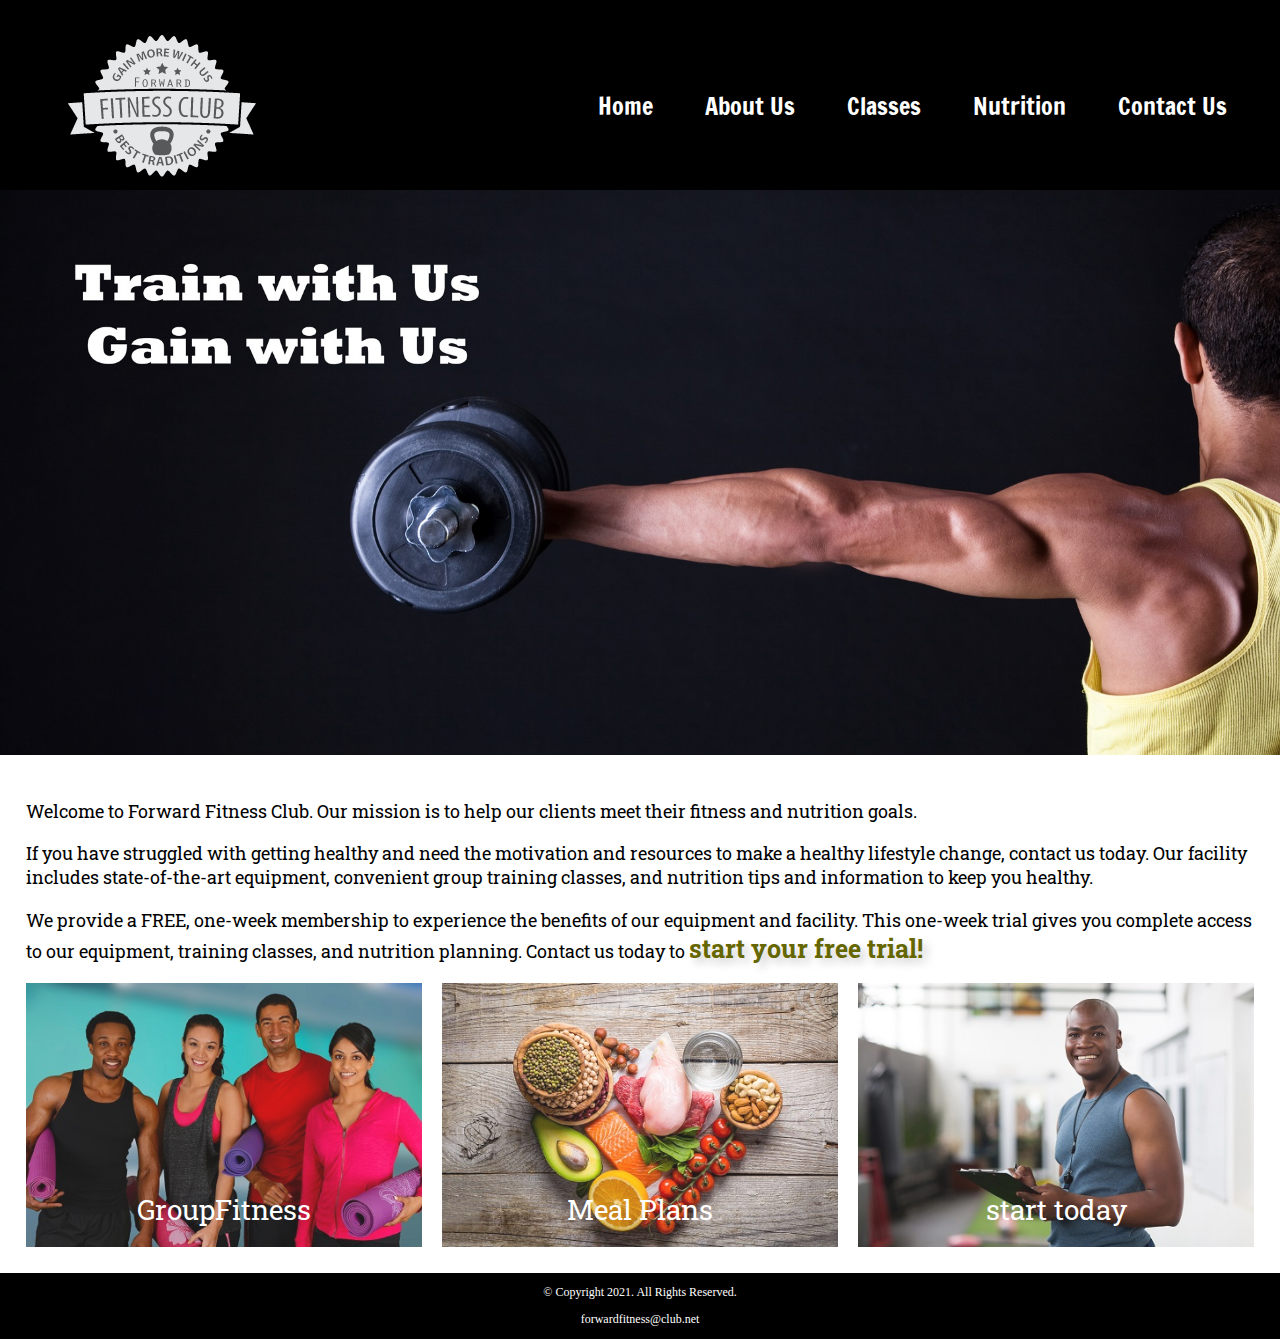
<file: index.html>
<!DOCTYPE html>
<!-- This website template was created by: Student's First Name Student's Last Name -->
<html lang="en">
<head>
	<title>Forward Fitness Club</title>
	<meta charset="utf-8">
    <link rel="stylesheet" href="css/styles.css">
    <meta name="viewport" content="width=device-width, initial-scale=1.0">
    <link href="https://fonts.googleapis.com/css?family=Francois+One|Roboto+Slab&display=swap" rel="stylesheet">
		<link rel="shortcut icon" href="images/favicon.ico">
		<link rel="icon" type="image/png" sizes="32x32" href="images/favicon-32.png">
		<link rel="apple-touch-icon" sizes="180x180" href="images/apple-touch-icon.png">
		<link rel="shortcut icon" sizes="192x192" href="images/android-chrome-192.png">

</head>
<body>

	<div id="container">

		<!-- Use the header area for the website name or logo -->
		<header>
			<a href="index.html"><img src="images/forward-fitness-logo.png" alt="Forward Fitness Club logo"></a>
		</header>

		<!-- Use the nav area to add hyperlinks to other pages within the website -->
		<nav>
			<ul>
                <li><a href="index.html">Home</a></li>
                <li><a href="about.html">About Us</a></li>
                <li><a href="classes.html">Classes</a></li>
                <li><a href="nutrition.html">Nutrition</a></li>
                <li><a href="contact.html">Contact Us</a></li>
            </ul>
		</nav>

        <!-- Hero Image -->
        <div id="hero" class="tablet-desktop">
            <img src="images/hero-image.jpg" alt="left arm extended holding a weight">
        </div>

		<!-- Use the main area to add the main content of the webpage -->
		<main>

            <div class="mobile">

                <p>Welcome to Forward Fitness Club. Our mission is to  help our clients meet their fitness and nutrition goals.</p>

                <h3>FREE One-Week Trial Membership!</h3>
                <p>Call Us Today to Get Started</p>
                <p class="tel-link"><a href="tel:8145559608">(814) 555-9608</a></p>

                <h4>Fitness Club Hours:</h4>
                <ul class="hours">
			         <li>Mon - Thu: 6:00am - 6:00pm</li>
			         <li>Friday: 6:00am - 4:00pm</li>
			         <li>Saturday: 8:00am - 6:00pm</li>
			         <li>Sunday: Closed</li>
                </ul>

            </div>

            <div class="tablet-desktop">

                <p>Welcome to Forward Fitness Club. Our mission is to  help our clients meet their fitness and nutrition goals.</p>

                <p>If you have struggled with getting healthy and need the motivation and resources to make a healthy lifestyle change, contact us today. Our facility includes state-of-the-art equipment, convenient group training classes, and nutrition tips and information to keep you healthy.</p>

                <p>We provide a FREE, one-week membership to experience the benefits of our equipment and facility. This one-week trial gives you complete access to our equipment, training classes, and nutrition planning. Contact us today to <span class="action">start your free trial!</span></p>

            </div>

			<div class="grid">


				<figure class="frame">
					<a href="classes.html"><img src="images/fitness-group.jpg" alt="group of fitness people"></a>

					<figcaption class="pic-text"> GroupFitness </figcaption></a>
				</figure>

				<figure class="frame">
					<a href="nutrition.html"><img src="images/food-heart.jpg" alt="healthy food in shape of a heart"> </a>
					<figcaption class="pic-text"> Meal Plans</figcaption>
				</figure>


				<figure class="frame">
					<a href="contact.html"> <img src="images/personal-trainer.jpg" alt="perosnal trainer with a clipboard"></a>
					<figcaption class="pic-text">start today</figcaption>
				</figure>



			</div>




		</main>

		<!-- Use the footer area to add webpage footer content -->
		<footer>
			<p>&copy; Copyright 2021. All Rights Reserved.</p>
			<p><a href="mailto:forwardfitness@club.net">forwardfitness@club.net</a></p>
		</footer>

	</div>

</body>
</html>
</file>
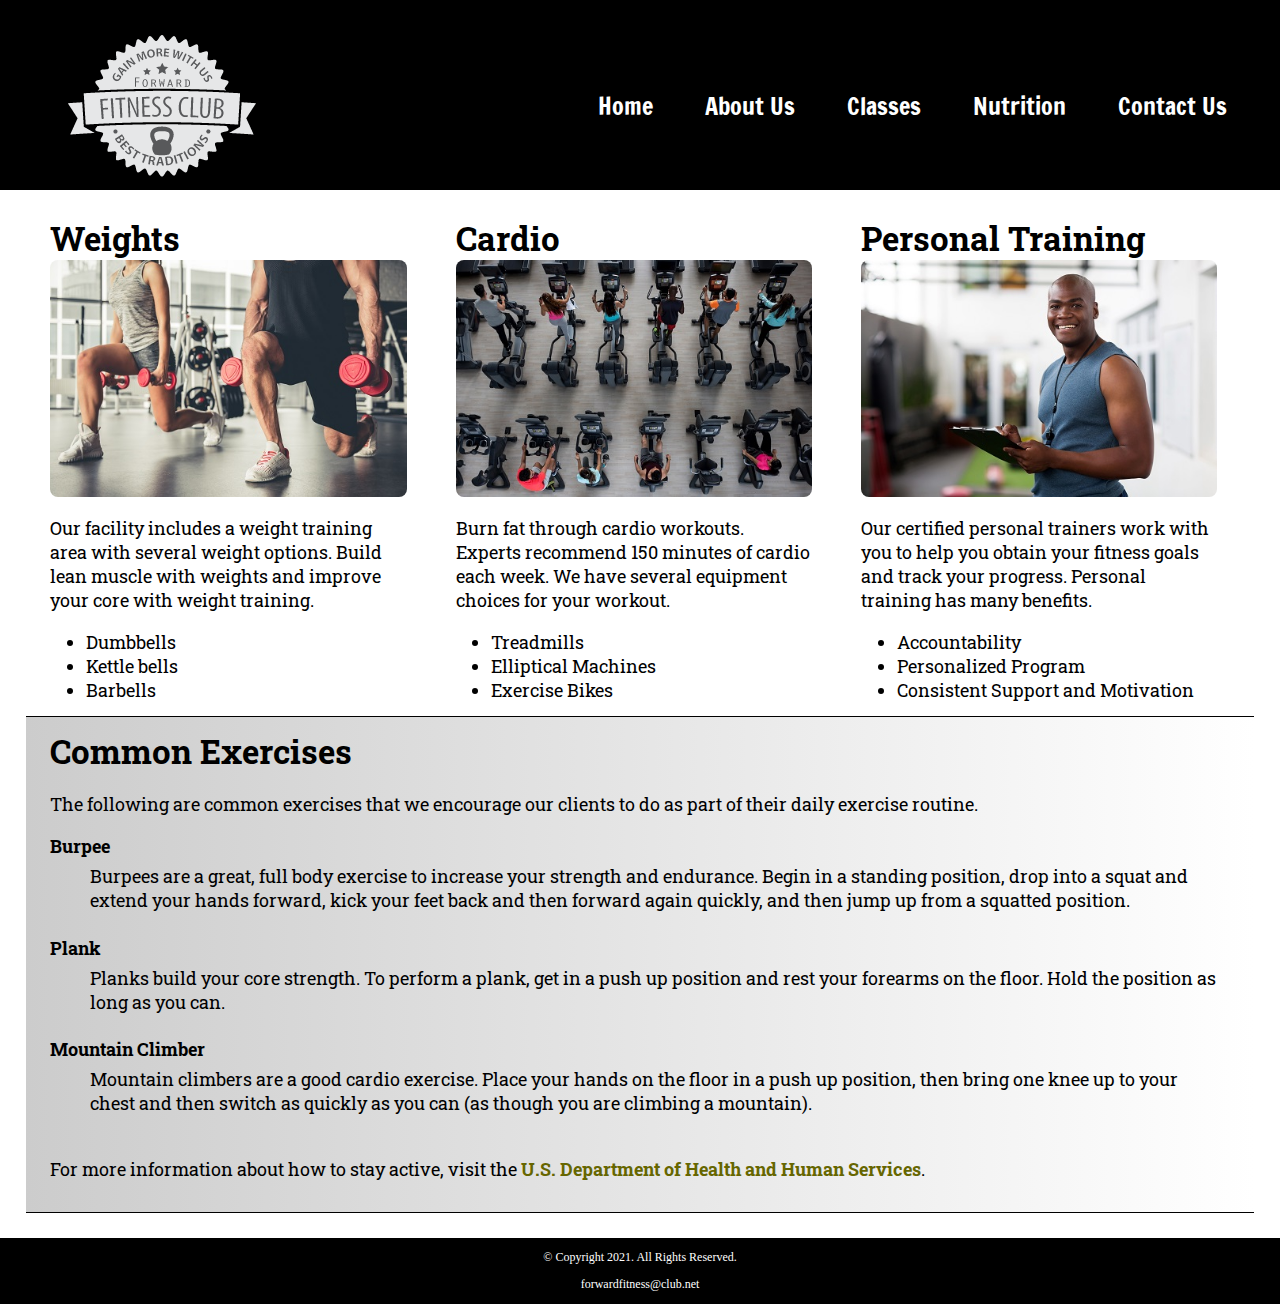
<file: about.html>
<!DOCTYPE html>
<!-- This website template was created by: Student's First Name Student's Last Name -->
<html lang="en">
<head>
	<title>Forward Fitness Club</title>
	<meta charset="utf-8">
    <link rel="stylesheet" href="css/styles.css">
    <meta name="viewport" content="width=device-width, initial-scale=1.0">
    <link href="https://fonts.googleapis.com/css?family=Francois+One|Roboto+Slab&display=swap" rel="stylesheet">
		<link rel="shortcut icon" href="images/favicon.ico">
		<link rel="icon" type="image/png" sizes="32x32" href="images/favicon-32.png">
		<link rel="apple-touch-icon" sizes="180x180" href="images/apple-touch-icon.png">
		<link rel="shortcut icon" sizes="192x192" href="images/android-chrome-192.png">

</head>
<body>

	<div id="container">

		<!-- Use the header area for the website name or logo -->
		<header>
	           <a href="index.html"><img src="images/forward-fitness-logo.png" alt="Forward Fitness Club logo"></a>
		</header>

		<!-- Use the nav area to add hyperlinks to other pages within the website -->
		<nav>
			<ul>
                <li><a href="index.html">Home</a></li>
                <li><a href="about.html">About Us</a></li>
                <li><a href="classes.html">Classes</a></li>
                <li><a href="nutrition.html">Nutrition</a></li>
                <li><a href="contact.html">Contact Us</a></li>
            </ul>
		</nav>

		<!-- Use the main area to add the main content of the webpage -->
		<main>

			<section id="weights">

				<h1>Weights</h1>
				<img src="images/people-with-weights.jpg" alt="Two people working out with a weight in each hand" class="round">
				<p>Our facility includes a weight training area with several weight options. Build lean muscle with weights and improve your core with weight training.</p>
				<ul class="tablet-desktop">
					<li>Dumbbells</li>
					<li>Kettle bells</li>
					<li>Barbells</li>
				</ul>

			</section>

			<section id="cardio">

				<h1>Cardio</h1>
				<img src="images/people-workingout-machines.jpg" alt="Cardio Equipment" class="round">
				<p>Burn fat through cardio workouts. Experts recommend 150 minutes of cardio each week. We have several equipment choices for your workout.</p>
				<ul class="tablet-desktop">
					<li>Treadmills</li>
					<li>Elliptical Machines</li>
					<li>Exercise Bikes</li>
				</ul>

			</section>

			<section id="training">

				<h1>Personal Training</h1>
				<img src="images/personal-trainer.jpg" alt="Personal Training" class="round">
				<p>Our certified personal trainers work with you to help you obtain your fitness goals and track your progress. Personal training has many benefits.</p>
				<ul class="tablet-desktop">
					<li>Accountability</li>
					<li>Personalized Program</li>
					<li>Consistent Support and Motivation</li>
				</ul>

			</section>

			<section id="exercises" class="tablet-desktop">

				<h1>Common Exercises</h1>
				<p>The following are common exercises that we encourage our clients to do as part of their daily exercise routine.</p>
				<dl>
					<dt>Burpee</dt>
					<dd>Burpees are a great, full body exercise to increase your strength and endurance. Begin in a standing position, drop into a squat and extend your hands forward, kick your feet back and then forward again quickly, and then jump up from a squatted position.</dd>

					<dt>Plank</dt>
					<dd>Planks build your core strength. To perform a plank, get in a push up position and rest your forearms on the floor. Hold the position as long as you can.</dd>

					<dt>Mountain Climber</dt>
					<dd>Mountain climbers are a good cardio exercise. Place your hands on the floor in a push up position, then bring one knee up to your chest and then switch as quickly as you can (as though you are climbing a mountain).</dd>
				</dl>

				<p>For more information about how to stay active, visit the <a href="https://www.hhs.gov/fitness/be-active/index.html" target="_blank" class="external-link">U.S. Department of Health and Human Services</a>.</p>

			</section>

		</main>

		<!-- Use the footer area to add webpage footer content -->
		<footer>
			<p>&copy; Copyright 2021. All Rights Reserved.</p>
			<p><a href="mailto:forwardfitness@club.net">forwardfitness@club.net</a></p>
		</footer>

	</div>

</body>
</html>
</file>
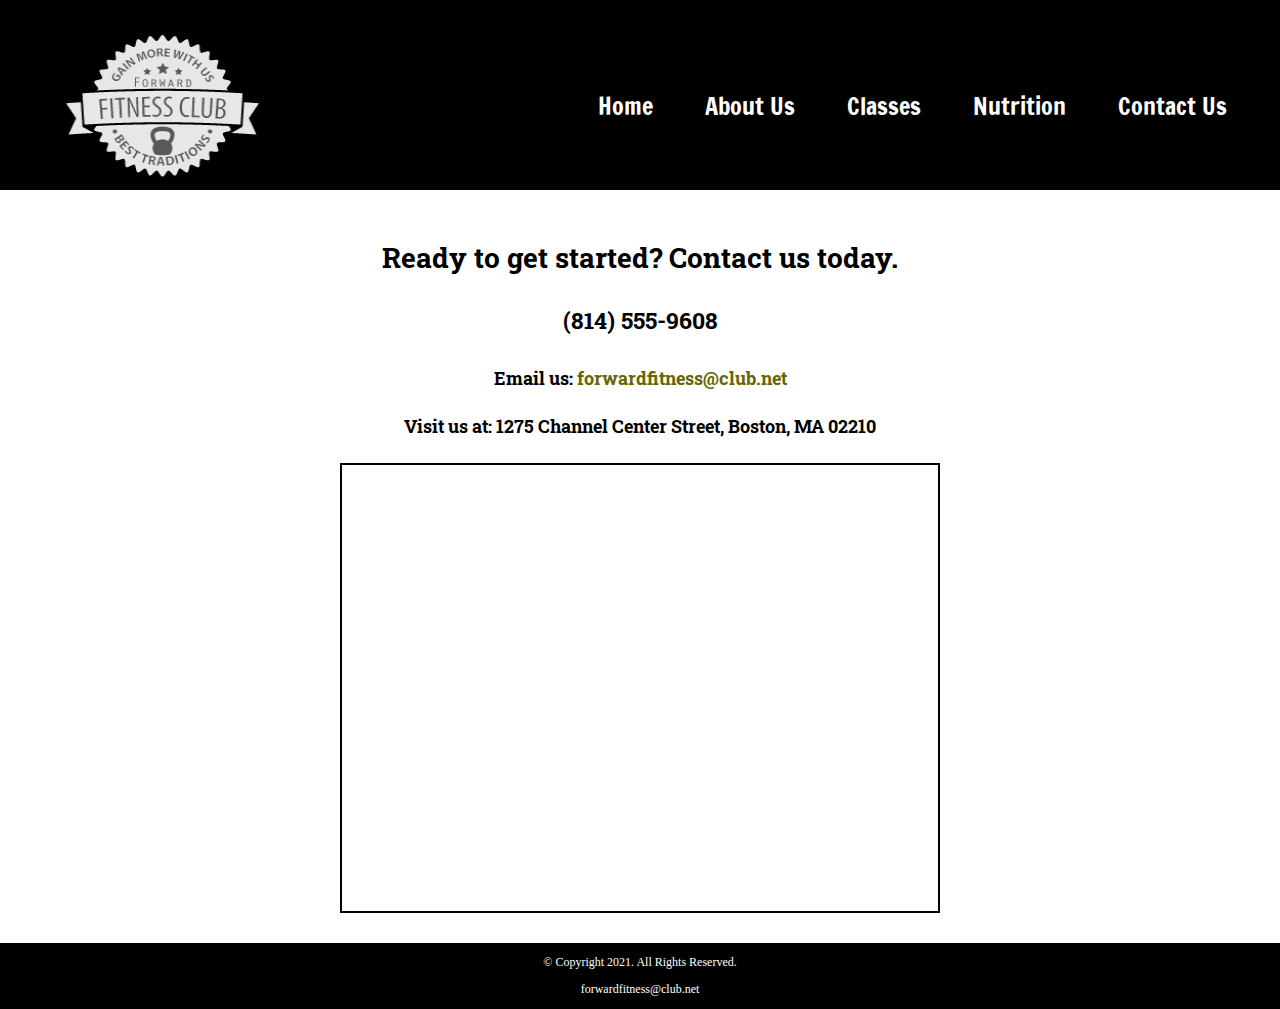
<file: contact.html>
<!DOCTYPE html>
<!-- This website template was created by: Student's First Name Student's Last Name -->
<html lang="en">
<head>
	<title>Forward Fitness Club</title>
	<meta charset="utf-8">
    <link rel="stylesheet" href="css/styles.css">
    <meta name="viewport" content="width=device-width, initial-scale=1.0">
    <link href="https://fonts.googleapis.com/css?family=Francois+One|Roboto+Slab&display=swap" rel="stylesheet">
		<link rel="shortcut icon" href="images/favicon.ico">
		<link rel="icon" type="image/png" sizes="32x32" href="images/favicon-32.png">
		<link rel="apple-touch-icon" sizes="180x180" href="images/apple-touch-icon.png">
		<link rel="shortcut icon" sizes="192x192" href="images/android-chrome-192.png">

</head>
<body>

	<div id="container">

		<!-- Use the header area for the website name or logo -->
		<header>
			<a href="index.html"><img src="images/forward-fitness-logo.png" alt="Forward Fitness Club logo" height="220" width="297"></a>
		</header>

		<!-- Use the nav area to add hyperlinks to other pages within the website -->
		<nav>
			<ul>
                <li><a href="index.html">Home</a></li>
                <li><a href="about.html">About Us</a></li>
                <li><a href="classes.html">Classes</a></li>
                <li><a href="nutrition.html">Nutrition</a></li>
                <li><a href="contact.html">Contact Us</a></li>
            </ul>
		</nav>

		<!-- Use the main area to add the main content of the webpage -->
		<main>

			<div id="contact">

				<h2>Ready to get started? Contact us today.</h2>
                <h4 class="mobile tel-link"><a href="tel:8145559608">(814) 555-9608</a></h4>
                <h4 class="tablet-desktop tel-num">(814) 555-9608</h4>
				<h4>Email us: <a href="mailto:forwardfitness@club.net" class="contact-email-link">forwardfitness@club.net</a></h4>
				<h4>Visit us at: 1275 Channel Center Street, Boston, MA 02210</h4>

				<iframe src="https://www.google.com/maps/embed?pb=!1m18!1m12!1m3!1d2948.8517572084897!2d-71.05362748503984!3d42.34568384400281!2m3!1f0!2f0!3f0!3m2!1i1024!2i768!4f13.1!3m3!1m2!1s0x89e37a7dc2b67e7b%3A0x36ec93427cd9c5f1!2sChannel+Center+St%2C+Boston%2C+MA+02210!5e0!3m2!1sen!2sus!4v1558137213400!5m2!1sen!2sus" width="600" height="450" allowfullscreen class="map"></iframe>

			</div>

		</main>

		<!-- Use the footer area to add webpage footer content -->
		<footer>
			<p>&copy; Copyright 2021. All Rights Reserved.</p>
			<p><a href="mailto:forwardfitness@club.net">forwardfitness@club.net</a></p>
		</footer>

	</div>

</body>
</html>
</file>
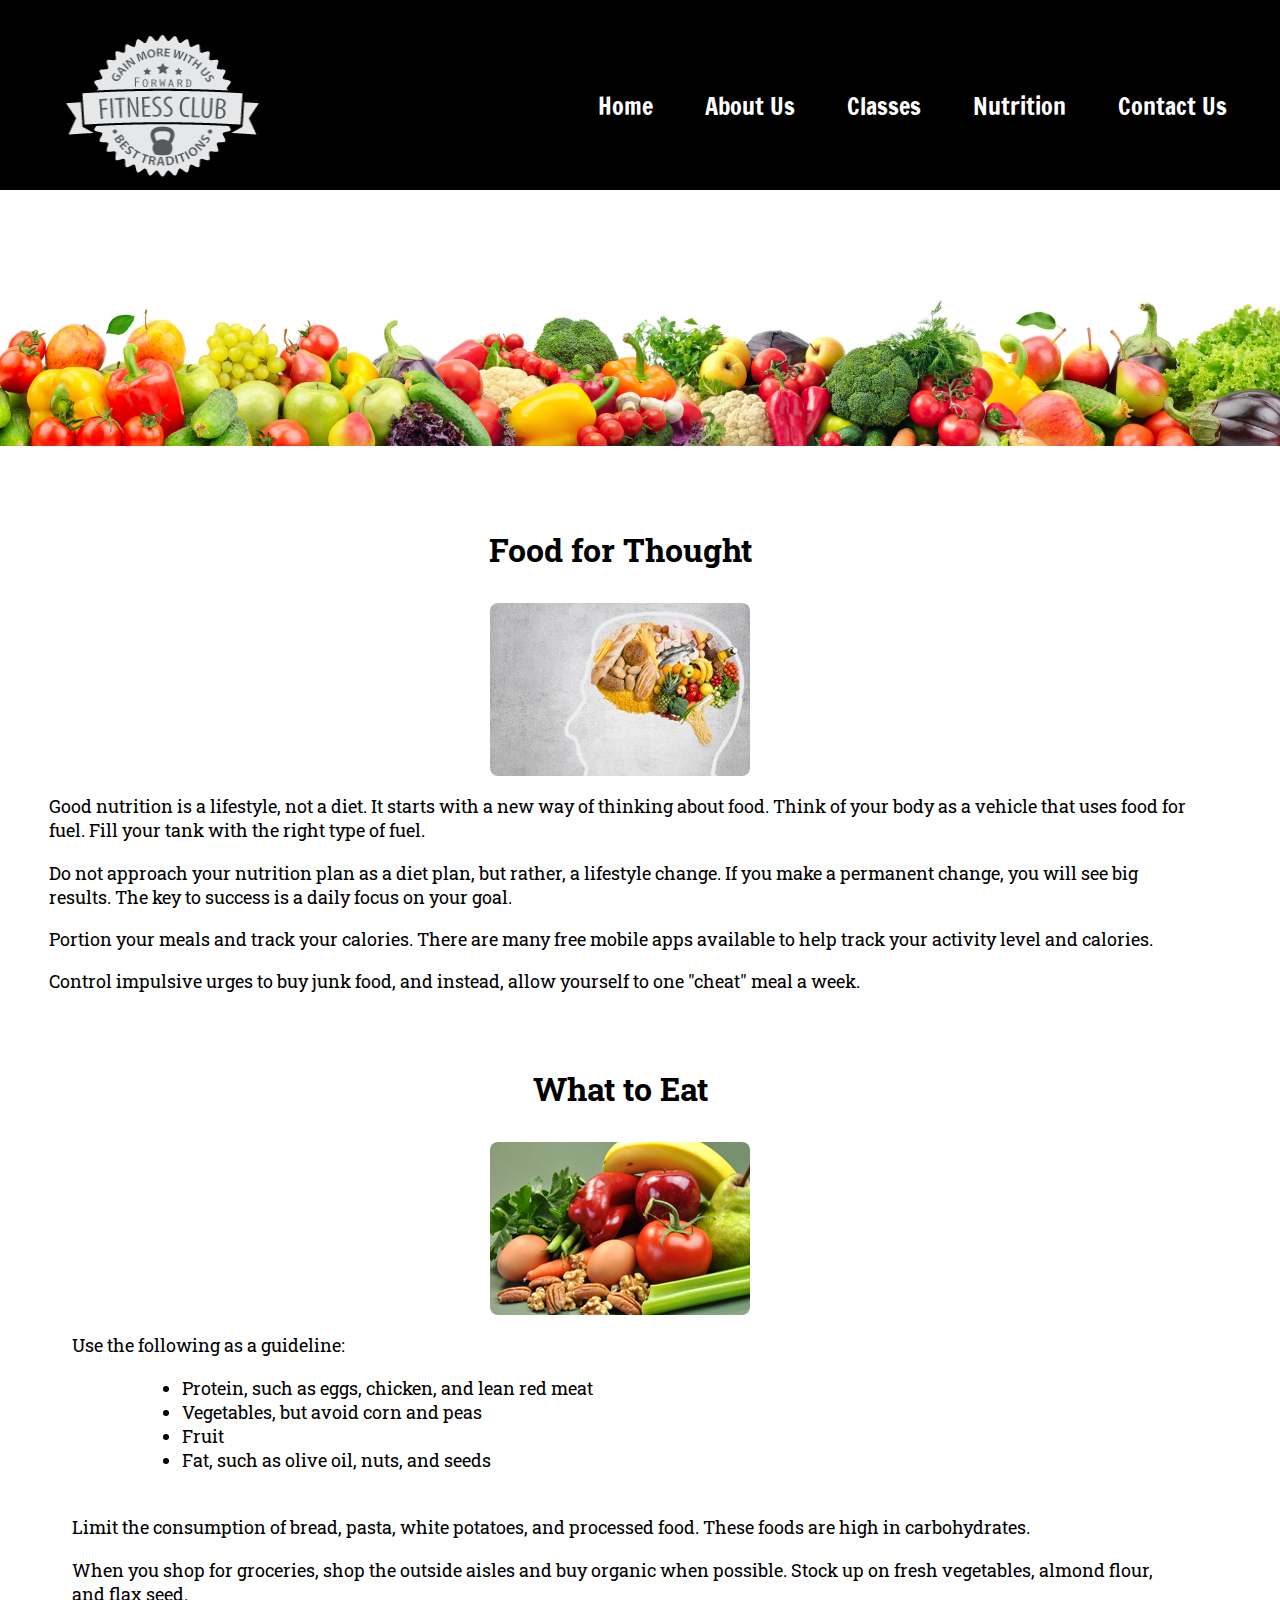
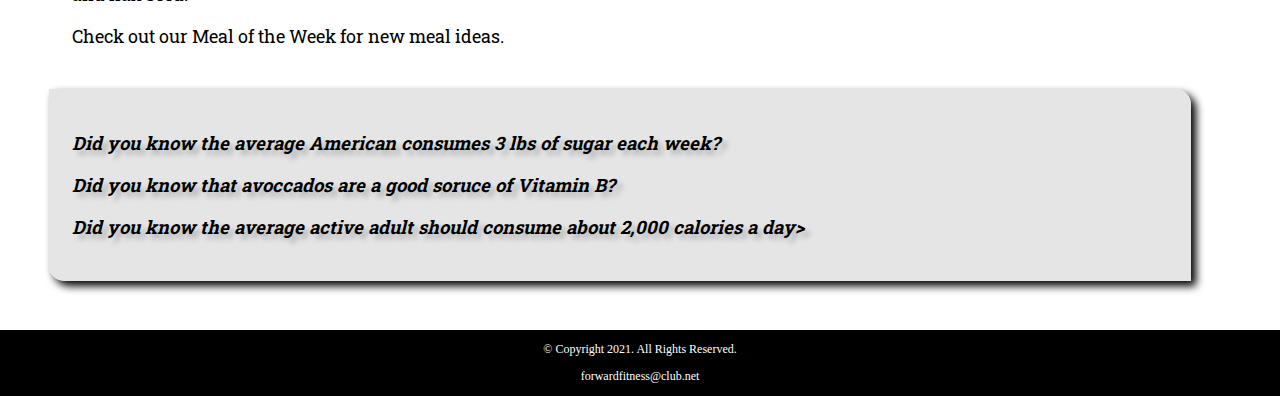
<file: Nutrition.html>
<!DOCTYPE html>
<!-- This website template was created by: Student's First Name Student's Last Name -->
<html lang="en">
<head>
	<title>Forward Fitness Club</title>
	<meta charset="utf-8">
    <link rel="stylesheet" href="css/styles.css">
    <meta name="viewport" content="width=device-width, initial-scale=1.0">
    <link href="https://fonts.googleapis.com/css?family=Francois+One|Roboto+Slab&display=swap" rel="stylesheet">

		<link rel="shortcut icon" href="images/favicon.ico">
		<link rel="icon" type="image/png" sizes="32x32" href="images/favicon-32.png">
		<link rel="apple-touch-icon" sizes="180x180" href="images/apple-touch-icon.png">
		<link rel="shortcut icon" sizes="192x192" href="images/android-chrome-192.png">
</head>
<body>

	<div id="container">

		<!-- Use the header area for the website name or logo -->
		<header>
			<a href="index.html"><img src="images/forward-fitness-logo.png" alt="Forward Fitness Club logo" height="220" width="297"></a>
		</header>

		<!-- Use the nav area to add hyperlinks to other pages within the website -->
		<nav>
			<ul>
                <li><a href="index.html">Home</a></li>
                <li><a href="about.html">About Us</a></li>
                <li><a href="classes.html">Classes</a></li>
                <li><a href="nutrition.html">Nutrition</a></li>
                <li><a href="contact.html">Contact Us</a></li>
            </ul>
		</nav>

<!-- Nutrition Hero Image -->
<div id="hero">
	<img src="images/hero-veggies.jpg"> </div>



		<!-- Use the main area to add the main content of the webpage -->
		<main class="grid">
			<article>
				<h3> Food for Thought </h3>
				<img src="images/food-thought.jpg" alt="food for thought image" class="round">
				<p>Good nutrition is a lifestyle, not a diet. It starts with a new way of thinking about food. Think of your body as a vehicle that uses food for fuel. Fill your tank with the right type of fuel.</p>
				<p>Do not approach your nutrition plan as a diet plan, but rather, a lifestyle change. If you make a permanent change, you will see big results. The key to success is a daily focus on your goal.</p>
				<p>Portion your meals and track your calories. There are many free mobile apps available to help track your activity level and calories.</p>
				<p>Control impulsive urges to buy junk food, and instead, allow yourself to one "cheat" meal a week.</p>

				<article>
					<h3>What to Eat </h3>
					<img src=" images/fresh-food.jpg" alt="fresh vegetables, fruit, eggs, and nuts" class="round">
					<p>Use the following as a guideline:</p>
					<ul>
					<li>Protein, such as eggs, chicken, and lean red meat</li>
					<li>Vegetables, but avoid corn and peas</li>
					<li>Fruit</li>
					<li>Fat, such as olive oil, nuts, and seeds</li>
					</ul>
					<p>Limit the consumption of bread, pasta, white potatoes, and processed food. These foods are high in carbohydrates.</p>
					<p>When you shop for groceries, shop the outside aisles and buy organic when possible. Stock up on fresh vegetables, almond flour, and flax seed.</p>
					<p>Check out our Meal of the Week for new meal ideas.</p>
</article>

<aside class="tablet-desktop grid-item4">
	<p> Did you know  the average American consumes 3 lbs of sugar each week? </p>
	<p> Did you know that avoccados are a good soruce of Vitamin B? </p>
	<p> Did you know the average active adult should consume about 2,000 calories a day> </p>


		</main>

		<!-- Use the footer area to add webpage footer content -->
		<footer>
			<p>&copy; Copyright 2021. All Rights Reserved.</p>
			<p><a href="mailto:forwardfitness@club.net">forwardfitness@club.net</a></p>
		</footer>

	</div>

</body>
</html>
</file>
<file: css/styles.css>
/*
Author: Jack Stafford
Date: 8.29.23
File Name: styles.css
*/

/* CSS Reset */
body, header, nav, main, footer, h1, div, img, ul, figure, figcaption, section, article, aside {
    margin: 0;
    padding: 0;
    border: 0;
}

/* Style rules for body and images */
body {
	background-color: #000;
}

img {
    max-width: 100%;
    display: block;
}


/* Style rules for box sixing applies to all elements */

*{
  box-sizing: border-box;
}


/* Style rules for mobile viewport */

/* Style rule for header */
header {
    top: 0;
    background-color: #000;
    height: 190px;
}

header img {
    margin: 0 auto;
}

/* Style rules for navigation area */
nav {
	padding: 1%;
    margin-bottom: 1%;
}

nav ul {
    list-style-type: none;
    text-align: center;
}

nav li {
    font-size: 1.5em;
    font-family: 'Francois One', sans-serif;
    border-top: 1px solid #fff;
}

nav li:first-child {
    border-top: none;
}

nav li a {
    display: block;
    color: #fff;
    padding: 0.5em 1em;
    text-decoration: none;
}

/* Show mobile class, hide tablet-desktop class */
.mobile {
    display: block;
}

article {
  padding: 2%;
}
article h3 {
  text-align: center;
}
article img {
  margin: 0 auto;
}
article ul {
  margin-left: 10%;
}

article:nth-of-type(2) {
  background-color:  rgba(204, 204, 204, 0.3);

}


.tablet-desktop {
    display: none;
}

/* Style rules for main content */
main {
    background-color: #fff;
    padding: 2%;
    font-size: 1.15em;
    font-family: 'Roboto Slab', serif;
}

.tel-link {
    background-color: #404040;
    padding: 2%;
    margin: 0 auto;
    width: 80%;
    text-align: center;
    border-radius: 5px;
}

.tel-link a {
    color: #fff;
    text-decoration: none;
    font-size: 1.5em;
    display: block;
}

.hours {
    margin-left: 10%;
}

.action {
    font-size: 1.35em;
    color: #666600;
    font-weight: bold;
    text-shadow: 5px 5px 8px #ccc;

}

.frame {
position: relative;
max-width:  450px;
margin: 2 %auto;
}


.pic-text {
  position: absolute;
  bottom: 0;
  background: rgba(0, 0, 0, 0.0);
  color: #fff;
  width: 100%;
  padding: 20px;
  text-align: center;
  font-family:
}


#weights, #cardio, #training {
    margin: 0 2%;
}

.round {
    border-radius: 8px;
}

.external-link {
    color: #666600;
    font-weight: bold;
    text-decoration: none;
}

#contact {
    text-align: center;
}

#contact .contact-email-link {
    color: #666600;
    text-decoration: none;
}

.map {
    border: 2px solid #000;
    width: 95%;
    height: 50%;
}

/* Style rules for footer content */
footer p {
    font-size: 0.75em;
    text-align: center;
    color: #fff;
    padding: 0 1em;
}

footer p a {
    color: #fff;
    text-decoration: none;
}

/* Media Query for Tablet Viewport */
@media screen and (min-width: 630px), print {

    /* Tablet Viewport: Show tablet-desktop class, hide mobile class */
    .tablet-desktop {
        display: block;
    }

    .mobile {
        display: none;
    }

    /* Tablet Viewport: Style rule for header */
    header {
        padding-bottom: 2%;
    }

    /* Tablet Viewport: Style rules for nav area */
    nav li {
        border-top: none;
        display: inline-block;
        border-right: 1px solid #fff;
    }

    nav li:last-child {
        border-right: none;
    }

    nav li a {
        padding: 0.1em 0.75em;
    }

    /* Tablet Viewport: Style rules for main content area */
    main ul {
        margin: 0 0 4% 10%;
    }
.grid{
  display: grid;
  grid-template-columns: auto auto auto;
  grid-gap: 20px;
}

.pic-text {
  font-size: 1em;
  padding: 10px;
}

aside {
  font-size: : 1.24em;
  font-style: italic;
  font-weight: bold;
  padding: 2%;
  background-color: rgba(204, 204, 204, 0.5);
box-shadow: 5px 5px 8px #000;
text-shadow: 5px 5px 5px #b3b3b3;
border-radius: 0 15px;
}

.grid-item4 {
  grid-column: 1 / span 3;
}




    #exercises {
        border-top: 1px solid #000;
        border-bottom: 1px solid #000;
        background: linear-gradient(to right, #ccc, #fff);
        background-color: #f2f2f2;
        padding: 1% 2%;
    }

    #exercises dt {
        font-weight: bold;
    }

    #exercises dd {
        padding: 0.5% 1% 2% 0;
    }

    .tel-num {
        font-size: 1.25em;
    }

    .map {
        width: 600px;
        height: 450px;
    }

}

/* Media Query for Desktop Viewport */
@media screen and (min-width: 1015px), print {

    /* Desktop Viewport: Style rule for header */
    header {
        width: 25%;
        float: left;
        padding-bottom: 0;
    }

    /* Desktop Viewport: Style rules for nav area */
    nav {
        float: right;
        width: 70%;
        margin: 4em 1em 0 0;
    }

    nav ul {
        text-align: right;
    }

    nav li {
        border: none;
    }

    nav li a {
        padding: 0.5em 1em;
    }

    nav li a:hover {
        color: #000;
        background-color: #fff;
    }

    /* Desktop Viewport: Style Rules for main content */
    main {
        clear: left;
    }

.mobile h3 {
  text-shadow: 5px 5px 8px #ccc;
}

article h3 {
  font-size: 1.75em;
}

    main h1 {
        font-size: 1.8em;
    }

.pic-text {
  font-size: 1.5em;
  padding: 20px;
}

.frame {
  opacity: 0.9;
}
.frame: hover {
  opacity: 1;
  box-shadow: 8px 8px 10px #808080;
}



    #weights, #cardio, #training {
        width: 29%;
        float: left;
        margin: 0 2%;
    }

    #exercises {
        clear: left;
    }

}

/* Media Query for Large Desktop Viewports */
@media screen and (min-width: 1921px) {

    #container {
        width: 1920px;
        margin: 0 auto;
    }

}

/* Media Query for Print */
@media print {

    body {
        background-color: #fff;
        color: #000;
    }

}
</file>
